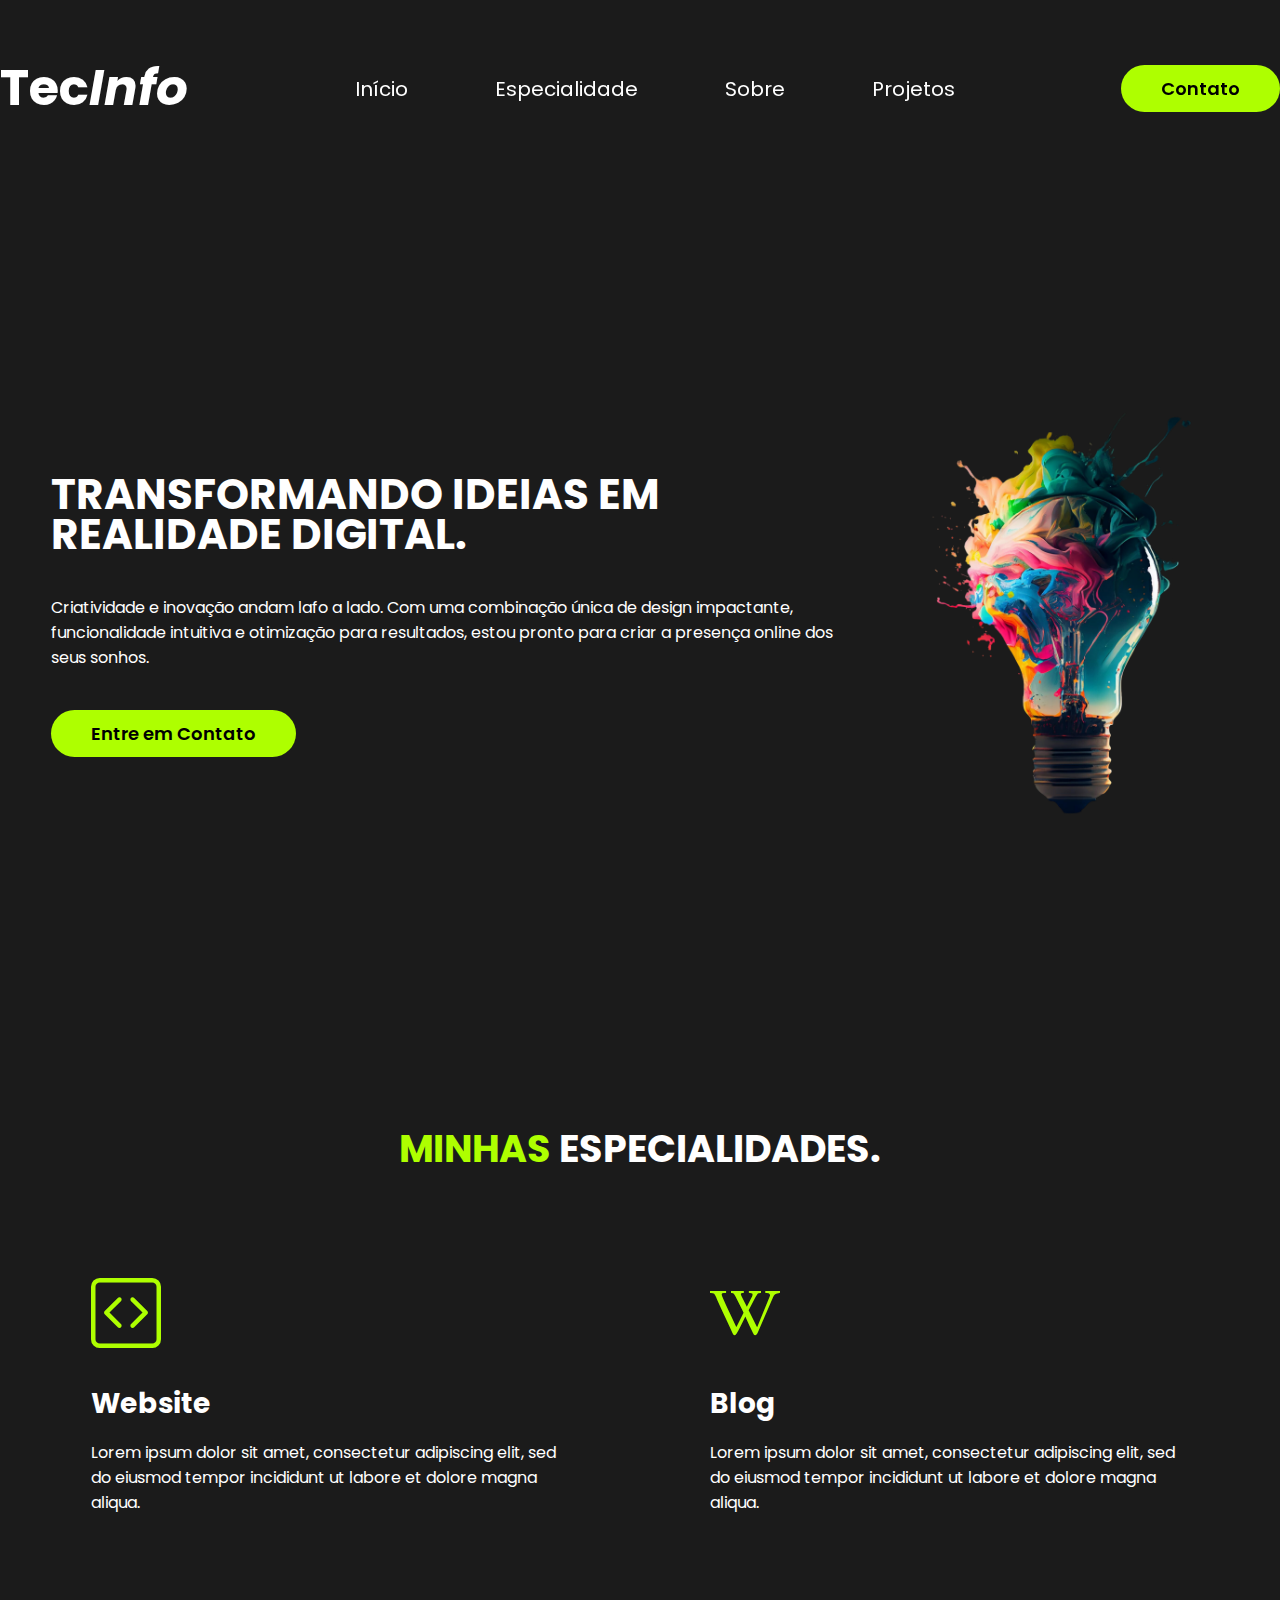
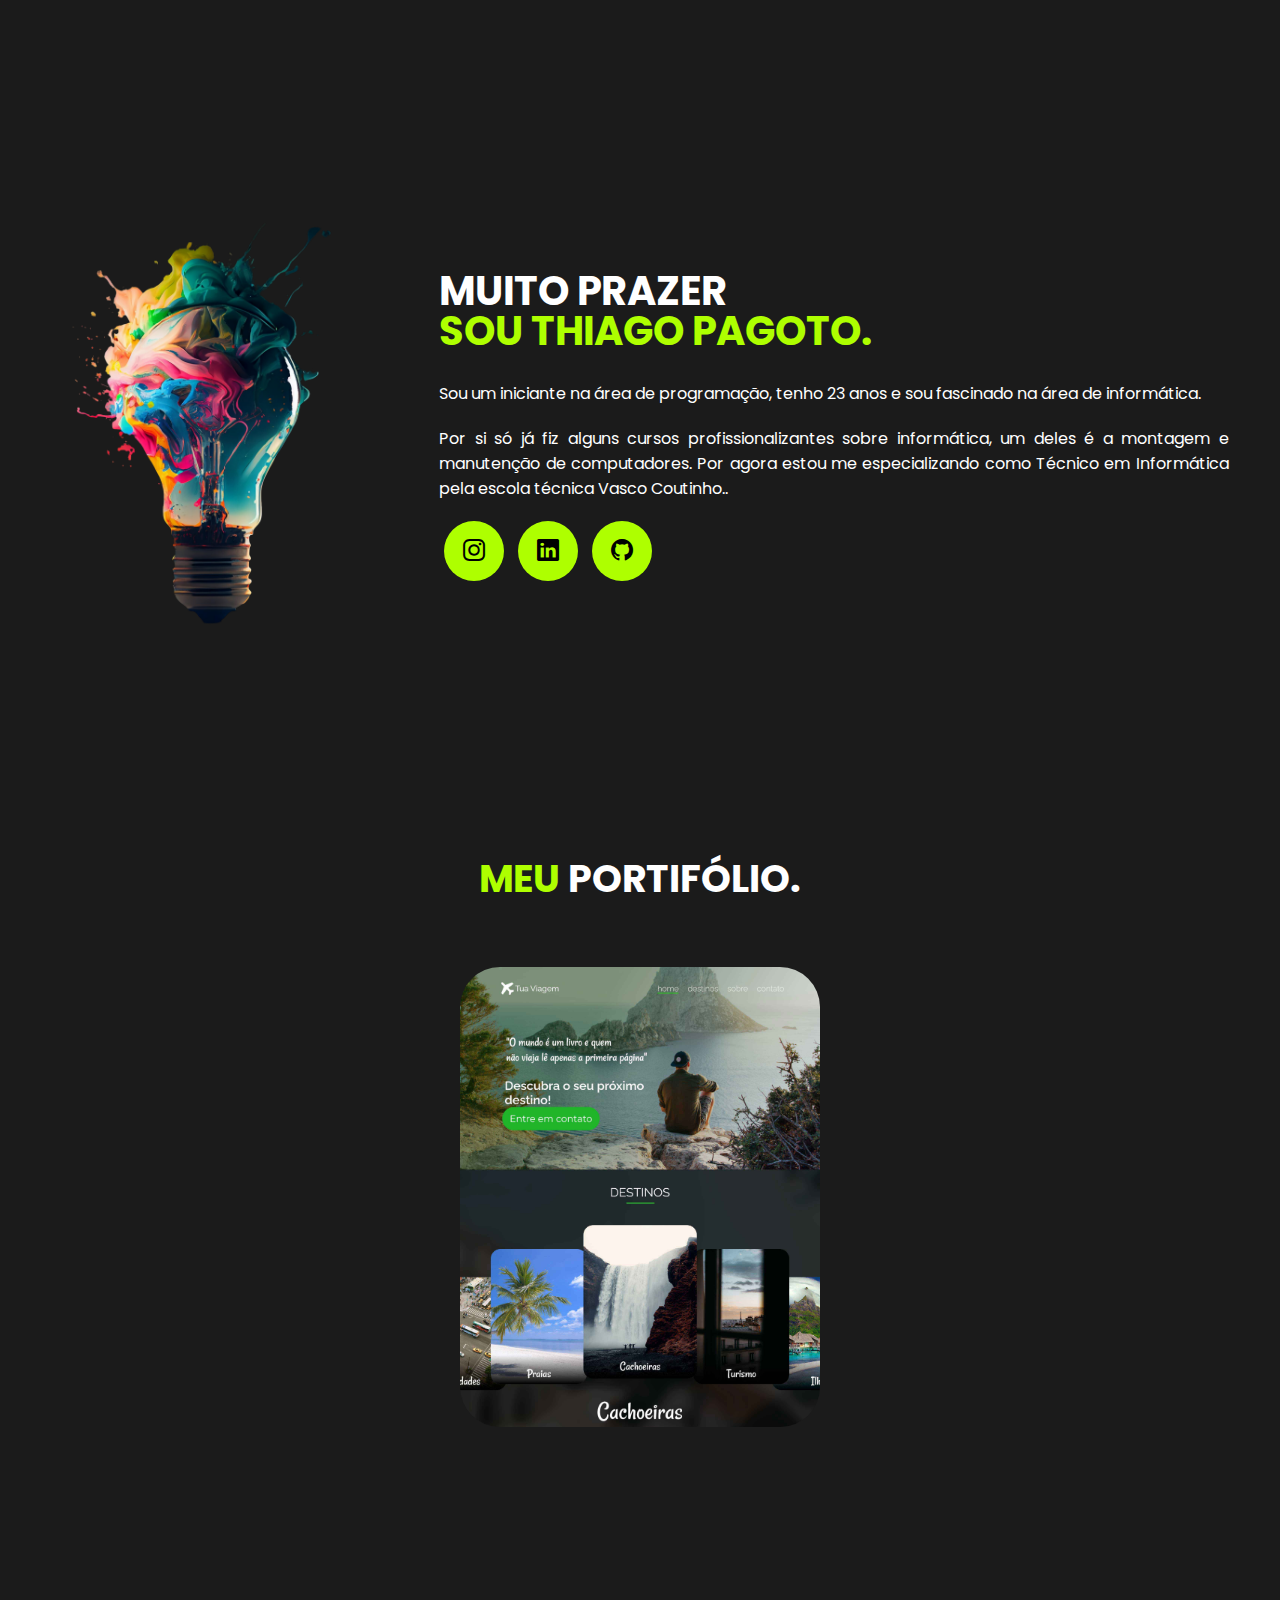
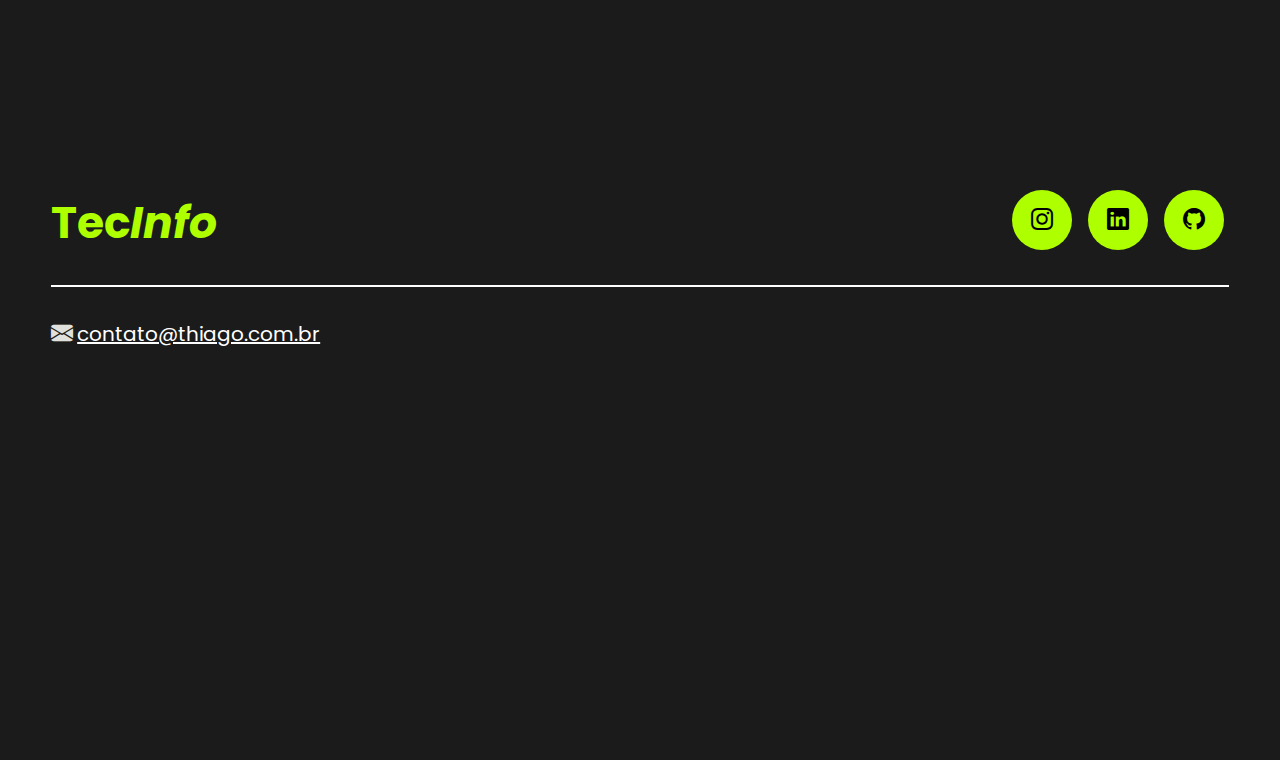
<file: index.html>
<!DOCTYPE html>
<html lang="pt-br">
<head>
    <meta charset="UTF-8">
    <meta name="viewport" content="width=device-width, initial-scale=1.0">
    <!-- GOOGLE FONTES -->
    <link rel="preconnect" href="https://fonts.googleapis.com">
    <link rel="preconnect" href="https://fonts.gstatic.com" crossorigin>
    <link href="https://fonts.googleapis.com/css2?family=Poppins:ital,wght@0,100;0,200;0,300;0,400;0,500;0,600;
    0,700;0,800;0,900;1,100;1,200;1,300;1,400;1,500;1,600;1,700;1,800;1,900&display=swap" rel="stylesheet">
    <!-- FIM GOOGLE FONTES -->
    <!-- BOOTSTRAP ICONS -->
    <link rel="stylesheet" href="https://cdn.jsdelivr.net/npm/bootstrap-icons@1.10.5/font/bootstrap-icons.css">
    <!-- FIM BOOTSTRAP ICONS -->
    <link rel="stylesheet" href="css/style.css">
    <title>Tec Info</title>
</head>
<body>
    <header>
        <div class="interface">
            <div class="logo">
                <a href="index.html">
                    <p><h1>Tec<i>Info</i></h1></p>
                </a>
            </div><!--logo-->

            <nav class="menu-desktop" class="fixed-element">
                <ul>
                    <li><a href="#inicio">Início</a></li>
                    <li><a href="#especialidade">Especialidade</a></li>
                    <li><a href="#sobre">Sobre</a></li>
                    <li><a href="#portifolio">Projetos</a></li>
                </ul>
            </nav>

            <div class="btn-contato">
                <a href="#contato">
                    <button>Contato</button>
                </a>
            </div>
        </div> <!--interface-->
    </header>
    
    <main>
        <section class="topo-do-site" id="inicio">
            <div class="interface">
                <div class="flex">
                    <div class="txt-topo-site">
                        <h1>TRANSFORMANDO IDEIAS EM REALIDADE DIGITAL<span>.</span></h1>
                        <p>Criatividade e inovação andam lafo a lado. Com uma combinação única de design impactante,
                            funcionalidade intuitiva e otimização para resultados, estou pronto para criar a presença
                            online dos seus sonhos.</p>
                        
                            <div class="btn-contato">
                                <a href="#">
                                    <button>Entre em Contato</button>
                                </a>
                            </div>
                    </div><!--txt-topo-site-->

                    <div class="img-topo-site">
                        <img src="images/lampada.png" alt="">
                    </div><!--img-topo-site-->
                </div><!--flex-->
            </div><!--interface-->
        </section><!--topo-do-site-->

        <section class="especialidades" id="especialidade">
            <div class="interface">
                <h2 class="titulo">MINHAS <span>ESPECIALIDADES.</span></h2>
                <div class="flex">
                    <div class="especialidades-box">
                        <i class="bi bi-code-square"></i>
                        <h3>Website</h3>
                        <p>Lorem ipsum dolor sit amet, consectetur adipiscing elit, 
                            sed do eiusmod tempor incididunt ut labore et dolore magna aliqua. </p>
                    </div><!--especialidades-box-->

                    <div class="especialidades-box">
                        <i class="bi bi-wikipedia"></i>
                        <h3>Blog</h3>
                        <p>Lorem ipsum dolor sit amet, consectetur adipiscing elit, 
                            sed do eiusmod tempor incididunt ut labore et dolore magna aliqua. </p>
                    </div><!--especialidades-box-->

                </div><!--flex-->
            </div><!--interface-->
        </section><!--especialidades-->

        <section class="sobre" id="sobre">
            <div class="interface">
                <div class="flex">
                    <div class="img-sobre">
                        <img src="images/lampada.png" alt="">
                    </div><!--img-sobre-->
                    <div class="txt-sobre">
                        <h2>MUITO PRAZER <span>SOU THIAGO PAGOTO.</span></h2>
                        <p>Sou um iniciante na área de programação, tenho 23 anos e sou fascinado
                            na área de informática.</p>
                        <p>Por si só já fiz alguns cursos profissionalizantes sobre informática, 
                            um deles é a montagem e manutenção de computadores. Por agora estou me especializando
                            como Técnico em Informática pela escola técnica Vasco Coutinho..</p>

                            <div class="btn-social">
                                <a href="#"><button><i class="bi bi-instagram"></i></button></a>
                                <a href="https://www.linkedin.com/in/thiago-pagoto-3b79a8123/"><button><i class="bi bi-linkedin"></i></button></a>
                                <a href="https://github.com/Thiagovix"><button><i class="bi bi-github"></i></button></a>
                            </div><!--btn-social-->
                    </div><!--txt-sobre-->
                </div><!--flex-->
            </div><!--interface-->
        </section><!--sobre-->

        <section class="portifolio" id="portifolio">
            <div class="interface">
                <h2 class="titulo">MEU <span>PORTIFÓLIO.</span></h2>
                    <div class="flex">
                        <a href="Projeto.html">
                            <div class="img-port" style="background-image: url(images/imagem.jpg);">
                                <div class="overlay">Projeto</div>
                            </div>
                        </a>
                    </div><!--flex-->
            </div><!--interface-->
        </section><!--portifolio-->

    </main>

    <footer>
        <div class="interface" id="contato">
            <div class="line-footer">
                <div class="flex">
                    <div class="logo-footer">
                        <p><h1>Tec<i>Info</i></h1></p>
                    </div><!--logo-footer-->
                    <div class="btn-social">
                        <a href="#"><button><i class="bi bi-instagram"></i></button></a>
                        <a href="https://www.linkedin.com/in/thiago-pagoto-3b79a8123/"><button><i class="bi bi-linkedin"></i></button></a>
                        <a href="https://github.com/Thiagovix"><button><i class="bi bi-github"></i></button></a>
                    </div><!--btn-social-->
                </div><!--flex-->
            </div><!--line-footer-->

            <div class="line-footer borda">
                <p><i class="bi bi-envelope-fill"></i> <a href="mailto:contato@thiago.com.br">contato@thiago.com.br</a></p>
            </div><!--line-footer-->
        </div><!--interface-->
    </footer><!--footer-->

</body>
</html>
</file>
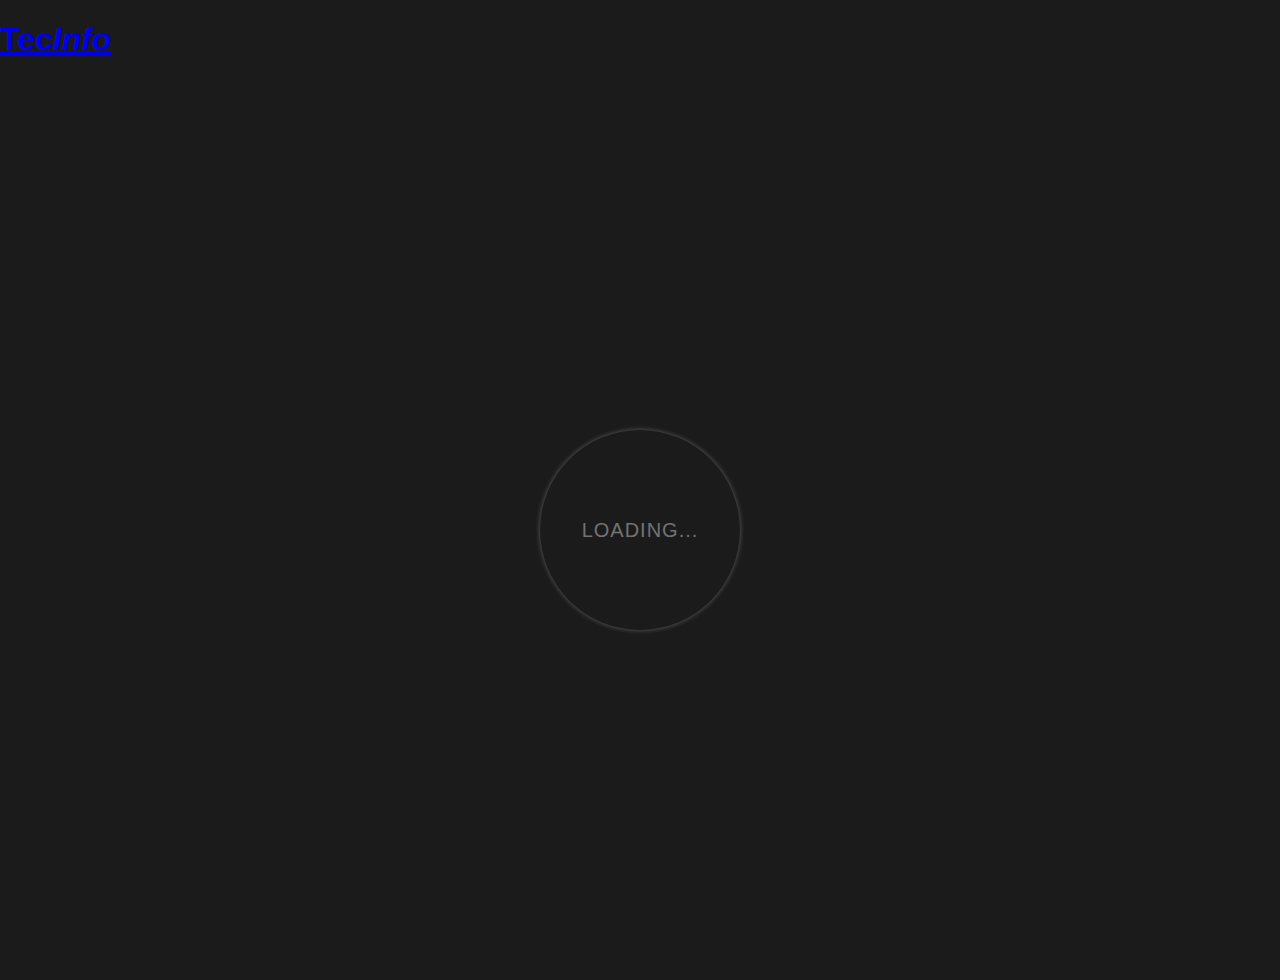
<file: Projeto.html>
<!DOCTYPE html>
<html lang="pt-br">
<head>
    <meta charset="UTF-8">
    <meta name="viewport" content="width=device-width, initial-scale=1.0">
    <link rel="stylesheet" href="css/projeto.css">
    <title>Projetos</title>
</head>
<body>
    <div class="interface">
        <div class="logo">
            <a href="index.html">
                <p><h1>Tec<i>Info</i></h1></p>
            </a>
        </div><!--logo-->
    <div class="center">
        <div class="ring">
        </div>
        <span>Loading...</span>
    </div>

    <footer></footer>
</body>
</html>
</file>
<file: css/style.css>
/* ESTILO GERAL*/
*{
    margin: 0;
    padding: 0;
    box-sizing: border-box;
    font-family: 'Poppins', sans-serif;
}

body{
    background-color: #1b1b1b;
    height: 100vh;
}

.interface{
    max-width: 1280px;
    margin: 0 auto;
}

.flex{
    display: flex;
}

.btn-contato button{
    padding: 10px 40px;
    font-size: 18px;
    font-weight: 600;
    background-color: #aeff00;
    border: 0;
    border-radius: 30px;
    cursor: default;
    transition: 1.2s;
}

h2.titulo{
    color: #aeff00;
    font-size: 38px;
    text-align: center;
}

h2.titulo span{
    color: white;
}

button:hover{
    box-shadow: 0px 0px 8px;
    transform: scale(1.05);
    transform: skew(20seg);
    transition-duration: 0.6s;
    transform-origin: top left;
    background-color: #E0E1DD;
}

html{
    scroll-behavior: smooth;
}

/* ESTILO DO CABEÇALHO */
header{
    padding: 50px 4%;
}

header > .interface{
    display: flex;
    align-items: center;
    justify-content: space-between;
    color: #ffffff;
    font-size: 25px;
    padding: 20 10px;
    left: 0;
    right: 0;
    position: fixed; 
}

header a{
    color: white;
    text-decoration: none;
    display: inline-block;
    transition: .2s;
}

header a:hover{
    color: #fff;
    transform: scale(1.05);
}

header nav ul{
    list-style-type: none;
}

header nav ul li{
    display: inline-block;
    padding: 0 40px;
    font-size: 20px;
}

/* ESTILO DO TOPO DO SITE*/
section.topo-do-site{
    padding: 280px 4%;
    height: 80vh;
}

section.topo-do-site .flex{
    align-items: center;
    justify-content: center;
    gap: 70px;
}

.topo-do-site h1{
    color: white;
    font-size: 42px;
    line-height: 40px;
}

.topo-do-site .txt-topo-site h1 span{
    color: white;
}

.topo-do-site .txt-topo-site p{
    color: #fff;
    margin: 40px 0;
}

.topo-do-site .img-topo-site img{
    position: relative;
    animation: flutuar 2s ease-in-out infinite alternate;
}

@keyframes flutuar{
    0%{
        top: 0;
    }
    100%{
        top: 30px;
    }
}

/* ESTILO DAS ESPECIALIDADES */
section.especialidades{
    padding: 300px 4%;
    height: 80vh;

}

section.especialidades .flex{
    gap: 60px;
}

.especialidades .especialidades-box{
    color: #fff;
    padding: 40px;
    border-radius: 20px;
    margin-top: 45px;
    transition: .2s;
}

.especialidades .especialidades-box:hover{
    transform: scale(1.05);
    box-shadow: 0 0 20px #ffffff78;
}

.especialidades .especialidades-box i{
    font-size: 70px;
    color: #aeff00;
}

.especialidades .especialidades-box h3{
    font-size: 28px;
    margin: 15px 0;
}

/* ESTILO SOBRE */
section.sobre{
    padding: 250px 4%;
    height: 80vh;
}

section.sobre .flex{
    align-items: center;
    gap: 70px;
}

.sobre .txt-sobre{
    color: #fff;
}

.sobre .txt-sobre h2{
    font-size: 40px;
    line-height: 40px;
    margin-bottom: 30px;
}

.sobre .txt-sobre h2 span{
    color: #aeff00;
    display: block;
}

.sobre .txt-sobre p{
    margin: 20px 0;
    text-align: justify;
}

.btn-social button{
    width: 60px;
    height: 60px;
    border-radius: 30px;
    border: none;
    background-color:  #aeff00;
    font-size: 22px;
    cursor: default;
    margin: 0 5px;
    transition: .2s;
}

/* ESTILO DO PORTIFÓLIO */
section.portifolio{
    padding: 190px 4%;
    height: 80vh;
}

section.portifolio .flex{
    justify-content: space-around;
    margin-top: 60px;
}

.img-port{
    width: 360px;
    height: 460px;
    background-size: cover;
    background-position: 100% 0%;
    transition: 8s;
    cursor: pointer;
    border-radius: 40px;
    position: relative;
}

.img-port:hover{
    background-position: 100% 100%;
}

.overlay{
    position: absolute;
    top: 0;
    left: 0;
    width: 100%;
    height: 100%;
    border-radius: 40px;
    display: flex;
    align-items: center;
    justify-content: center;
    background-color: #000000b8;
    font-size: 24px;
    font-weight: 600;
    color: #fff;
    opacity: 0;
    transition: .5s;
}

.overlay:hover{
    opacity: 1;
}

/* ESTILO DO RODAPÉ */
footer{
    padding: 380px 4%;
}

footer .flex{
    justify-content: space-between;
    color: #aeff00;
    font-size: 22px;
}

footer .line-footer{
    padding: 30px 0;
}

.borda{
    border-top: 2px solid #ffffff;
}

footer .line-footer p i{
    color:  #E0E1DD;
    font-size: 22px;
}

footer .line-footer p a{
    color: #fff;
    font-size: 20px;
}
</file>
<file: css/projeto.css>
/* ESTILO GERAL*/
body{
    margin: 0;
    padding: 0;
    font-family: sans-serif;
    background: #1b1b1b;
}

.interface{
    max-width: 1280px;
    margin: 0 auto;
}

.flex{
    display: flex;
}

/* ESTILO LOGO TEC INFO*/
header{
    padding: 50px 4%;
}
header .interface{
    display: flex;
    align-items: center;
    justify-content: space-between;
    color: #ffffff;
    font-size: 25px;
    padding: 20 10px;
    left: 0;
    right: 0;
    position: fixed; 
}

header a{
    color: white;
    text-decoration: none;
    display: inline-block;
    transition: .2s;
}

/* ESTILO CORPO*/
.center{
    display: flex;
    text-align: center;
    justify-content: center;
    align-items: center;
    min-height: 100vh;
}

/* ESTILO LETRA MEIO LOADING*/
span{
    color: #737373;
    font-size: 20px;
    text-transform: uppercase;
    letter-spacing: 1px;
    line-height: 200px;
    animation: text 3s ease-in-out infinite;
}
@keyframes text{
    50%{
        color: black;
    }
}

/* ESTILO LOADING*/
.ring{
    position: absolute;
    width: 200px;
    height: 200px;
    border-radius: 50%;
    animation: ring 2s linear infinite;
}

@keyframes ring{
    0%{
        transform: rotate(0deg);
        box-shadow: 1px 5px 2px #e65c00;
    }
    50%{
        transform: rotate(180deg);
        box-shadow: 1px 5px 2px #18b201;
    }
    100%{
        transform: rotate(360deg);
        box-shadow: 1px 5px 2px #0456c8;
    }
}

.ring:before{
    position: absolute;
    content: '';
    left: 0;
    top: 0;
    height: 100%;
    width: 100%;
    border-radius: 50%;
    box-shadow: 0 0 5px rgba(255, 255, 255, .3);
}
</file>
